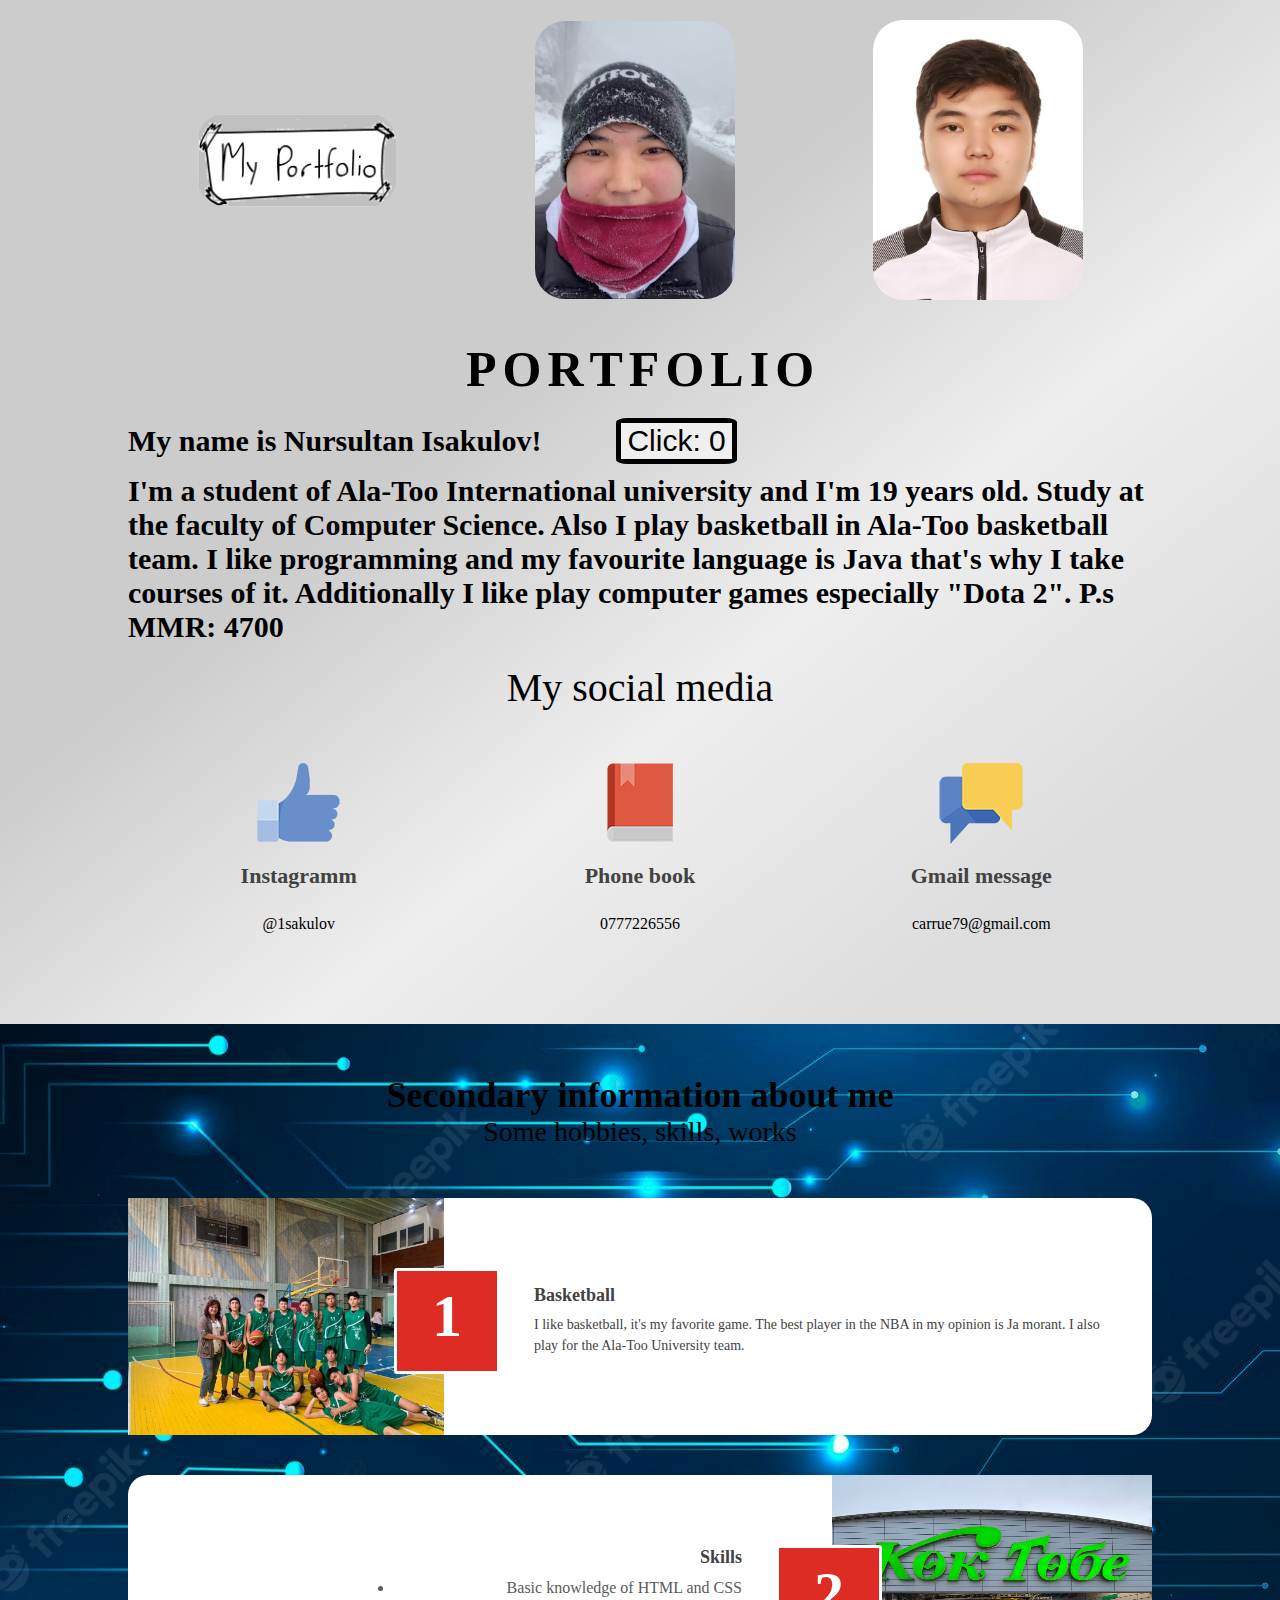
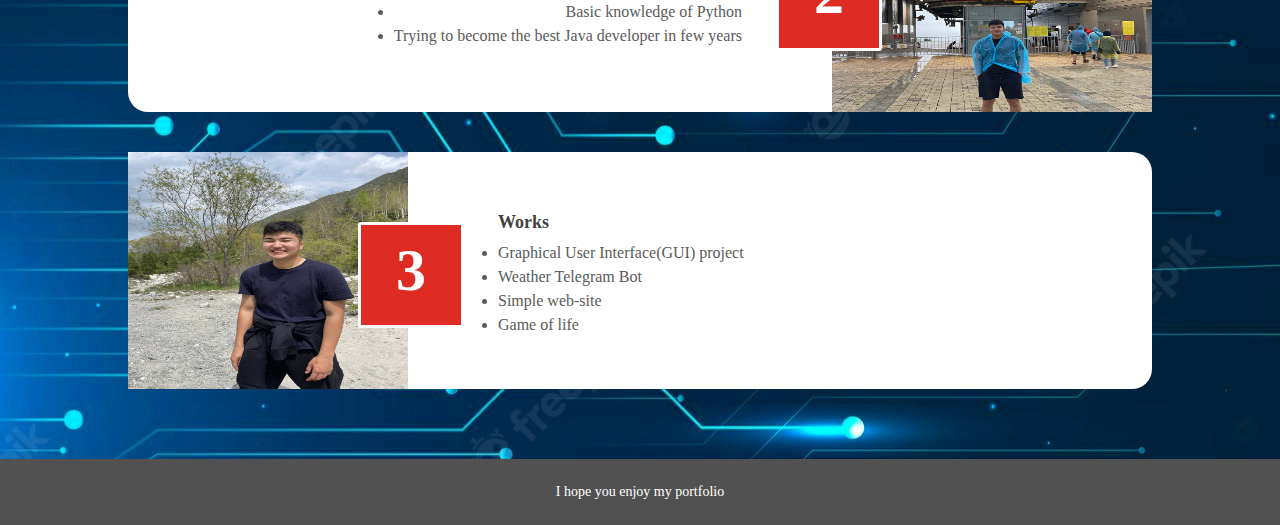
<file: index.html>
<!DOCTYPE html>
<html lang="en">

<head>
    <meta charset="UTF-8">
    <meta http-equiv="X-UA-Compatible" content="IE=edge">
    <meta name="viewport" content="width=device-width, initial-scale=1.0">
    <title>Document</title>
    <link rel="stylesheet" href="css/style.css">
</head>

<body>
    <header class="header container">
        <img src="images/111-1112693_portfolio-my-portfolio.png" alt="" style="width: 200px;">
        <img class="img2" src="images/myPhoto2.jpg" alt="" style="width: 200px;">
        <img src="images/photo.png" alt="" style="width: 210px;">
    </header>
    <div class="bio container">
        <div class="main-text">
            <h2 class="animation-1">
                <span style="--i:1">P</span>
                <span style="--i:2">o</span>
                <span style="--i:3">r</span>
                <span style="--i:4">t</span>
                <span style="--i:5">f</span>
                <span style="--i:6">o</span>
                <span style="--i:7">l</span>
                <span style="--i:8">i</span>
                <span style="--i:8">o</span>
            </h2>
        </div>
        <div class="biography">
            <div class="first-of-type">My name is Nursultan Isakulov!<button class="btn">Click: 0</button></div>
            <div class="last-of-type">
                <span>I'm a student of Ala-Too International university and I'm 19 years old. Study at the faculty of
                    Computer
                    Science. Also I play basketball in Ala-Too basketball team. I like programming and my favourite
                    language is
                    Java that's why I take courses of it. Additionally I like play computer games especially "Dota 2".
                    P.s MMR:
                    4700</span>
            </div>
        </div>
    </div>
    <div class="social-block container">
        <div class="glitch">
            <div title="My social media">My social media</div>
        </div>
        <div class="cards">
            <div class="card card-1">
                <h3>Instagramm</h3>
                <p><a href="https://www.instagram.com/1sakulov/">@1sakulov</a></p>
            </div>
            <div class="card card-2">
                <h3>Phone book</h3>
                <p><a href="cal:#">0777226556</a></p>
            </div>
            <div class="card card-3">
                <h3>Gmail message</h3>
                <p><a href="mailto:#">carrue79@gmail.com</a></p>
            </div>
        </div>
    </div>

    <div class="approach-block">
        <div class="container">
            <h2 class="title-block">Secondary information about me</h2>
            <p class="description">Some hobbies, skills, works</p>
            <div class="step">
                <img src="images/myPhoto3.jpg" alt="" width="320" height="237">
                <div class="step-info">
                    <h5 class="step-title">Basketball</h5>
                    <p>I like basketball, it's my favorite game. The best player in the NBA in my opinion is Ja morant.
                        I
                        also play for the Ala-Too University team.</p>
                    <div class="step-number">1</div>
                </div>
            </div>
            <div class="step-2">
                <img src="images/myPhoto4.jpg" alt="" width="320" height="237">
                <div class="step-info-2">
                    <h5 class="step-title-2">Skills</h5>
                    <p>
                        <li>Basic knowledge of HTML and CSS</li>
                        <li>Basic knowledge of Python</li>
                        <li>Trying to become the best Java developer in few years</li>
                    </p>
                    <div class="step-number-2">2</div>
                </div>
            </div>
            <div class="step-3">
                <img src="images/myPhoto1.jpg" alt="" width="280" height="237">
                <div class="step-info-3">
                    <h5 class="step-title-3">Works</h5>
                    <p>
                        <li>Graphical User Interface(GUI) project</li>
                        <li>Weather Telegram Bot</li>
                        <li>Simple web-site</li>
                        <li>Game of life</li>
                    </p>
                    <div class="step-number-3">3</div>
                </div>
            </div>
        </div>
    </div>
    <footer class="footer">
        <div class="container footer-text">
            <div class="word">
                <p>I hope you enjoy my portfolio</p>
            </div>
        </div>
    </footer>

    <script src="js/button.js"></script>

</body>

</html>
</file>
<file: css/style.css>
@import url(https://fonts.google.com/specimen/Press+Start+2P?query=Press+start+2p#styles);
@media only screen and (max-width: 400px){
    .body{
        display: grid;
        grid-template-columns: repeat(1, minmax(200px, 1fr));
        grid-template-rows: repeat(1, 200px);
    }
}
body {
    font-family: 'Press start 2p';
    margin: 0;
    color: #5b5b5b;
    background: linear-gradient(141deg, #ccc 25%, #eee 40%, #ddd 55%);
}
.container {
    max-width: 1024px;
    margin: 0 auto;
    padding: 0 15px;
}
.header {
    display: flex;
    align-items: stretch;
    justify-content: space-around;
    padding-top: 20px;
    padding-bottom: 20px;
    color: #424242;
}

.header img {
    align-self: center;
    border-radius: 30px;
}

.animation-1 {
    text-align: center;
    position: relative;
}

.animation-1 span {
    font-size: 50px;
    position: relative;
    display: inline-block;
    color: #000;
    text-transform: uppercase;
    animation: flip 2s infinite;
    animation-delay: calc(.2s * var(--i))
}

@keyframes flip {

    0%,
    80% {
        transform: rotateY(360deg)
    }
}
.btn{
    border: 5px solid black;
    font-size: 30px;
    border-radius: 10%;
    margin-left: 75px;
    margin-bottom: 10px;
}

.biography {
    font-size: 30px;
    font-weight: bold;
    color: #000;
}

.social-block {
    padding-top: 20px;
}

.glitch {
    display: flex;
    /* width: 50vw;
    height: 50vh; */
    align-items: stretch;
    justify-content: center;
    margin: 0;
    color: #000;
    font-size: 40px;
    padding-bottom: 10px;
}





.cards {
    display: flex;
    flex-direction: row;
    justify-content: space-between;
    padding-bottom: 70px;
}

.card {
    margin-top: 20px;
    text-align: center;
    width: 33.3333%;
    padding: 0 40px 0 40px;
}

.card p {
    font-size: 20px;
    color: #5b5b5b;
}

.card h3 {
    padding-top: 100px;
    font-size: 22px;
    font-weight: bold;
    text-decoration: none;
    color: #424242;
}

.card a {
    text-decoration: none;
    color: #000;
    font-size: medium;
}

.card-1 h3 {
    background-image: url(../images/ic-hand.png);
    background-repeat: no-repeat;
    background-position: center top;
}

.card-2 h3 {
    background-image: url(../images/ic-book.png);
    background-repeat: no-repeat;
    background-position: center top;
}

.card-3 h3 {
    background-image: url(../images/ic-comment.png);
    background-repeat: no-repeat;
    background-position: center top;
}

.approach-block {
    padding-top: 20px;
    padding-bottom: 70px;
    background-image: url(../images/background.png);
}

.title-block {
    font-size: 36px;
    color: #000;
    text-align: center;
    margin-bottom: 0;
}

.description {
    font-size: 28px;
    color: #000;
    text-align: center;
    margin-top: 0;
    margin-bottom: 50px;
}

.step {
    background-color: white;
    display: flex;
    border-radius: 20px;
}

.step img {
    align-self: flex-start;
}

.step-info {
    padding-left: 70px;
    line-height: 1.5;
    position: relative;
    display: flex;
    flex-direction: column;
    justify-content: center;
    padding: 50px 30px 50px 90px;
}

.step-info p {
    font-size: 14px;
    color: #424242;
    margin: 0;
}

.step-title {
    font-size: 18px;
    font-weight: bold;
    color: #424242;
    margin: 5px 0;
}

.step-number {
    font-family: Georgia, serif;
    font-weight: bold;
    border-radius: 3px;
    border: 3px solid white;
    width: 100px;
    height: 100px;
    background-color: #de2b24;
    color: white;
    font-size: 60px;
    text-align: center;
    line-height: 90px;
    position: absolute;
    top: 70px;
    left: -50px;
}

.step-2 {
    background-color: white;
    display: flex;
    flex-direction: row-reverse;
    margin-top: 40px;
    margin-bottom: 40px;
    border-radius: 20px;
}

.step-title-2 {
    font-size: 18px;
    font-weight: bold;
    color: #424242;
    margin: 5px 0;
}

.step-info-2 {
    padding: 50px 90px 50px 30px;
    line-height: 1.5;
    position: relative;
    display: flex;
    flex-direction: column;
    justify-content: center;
    text-align: right;
}

.step-info-2 p {
    font-size: 14px;
    color: #424242;
    margin: 0;
}

.step-number-2 {
    font-family: Georgia, serif;
    font-weight: bold;
    border-radius: 3px;
    border: 3px solid white;
    width: 100px;
    height: 100px;
    background-color: #de2b24;
    color: white;
    font-size: 60px;
    text-align: center;
    line-height: 90px;
    position: absolute;
    align-self: end;
    right: -50px;
    top: 70px;
}

.step-3 {
    background-color: white;
    display: flex;
    border-radius: 20px;
}

.step-3 img {
    align-self: flex-start;
}

.step-info-3 {
    padding-left: 70px;
    line-height: 1.5;
    position: relative;
    display: flex;
    flex-direction: column;
    justify-content: center;
    padding: 50px 30px 50px 90px;
}

.step-info-3 p {
    font-size: 14px;
    color: #424242;
    margin: 0;
}

.step-title-3 {
    font-size: 18px;
    font-weight: bold;
    color: #424242;
    margin: 5px 0;
}

.step-number-3 {
    font-weight: bold;
    border-radius: 3px;
    border: 3px solid white;
    width: 100px;
    height: 100px;
    background-color: #de2b24;
    color: white;
    font-size: 60px;
    text-align: center;
    line-height: 90px;
    position: absolute;
    top: 70px;
    left: -50px;
}

.footer {
    background: #515151;
    text-align: center;
}

.footer-text p {
    font-size: 14px;
    color: #fff;
    margin: 0;
    padding: 25px 0;
}
</file>
